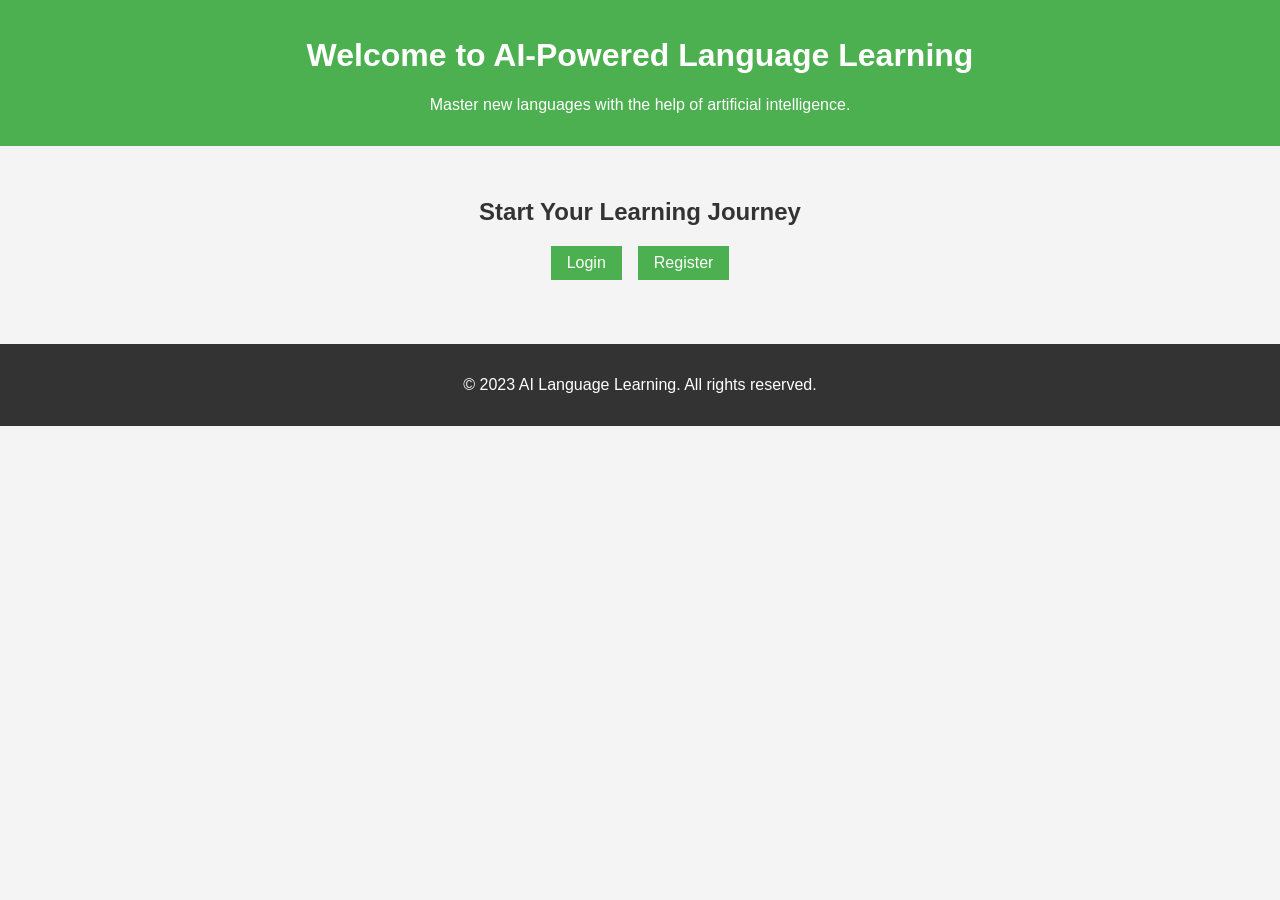
<file: index.html>
<!DOCTYPE html>
<html lang="en">
<head>
    <meta charset="UTF-8">
    <meta name="viewport" content="width=device-width, initial-scale=1.0">
    <title>AI Language Learning</title>
    <link rel="stylesheet" href="styles.css">
</head>
<body>
    <header>
        <h1>Welcome to AI-Powered Language Learning</h1>
        <p>Master new languages with the help of artificial intelligence.</p>
    </header>
    <main>
        <section class="hero">
            <h2>Start Your Learning Journey</h2>
            <div class="buttons">
                <a href="login.html" class="btn">Login</a>
                <a href="register.html" class="btn">Register</a>
            </div>
        </section>
    </main>
    <footer>
        <p>&copy; 2023 AI Language Learning. All rights reserved.</p>
    </footer>
</body>
</html>
</file>
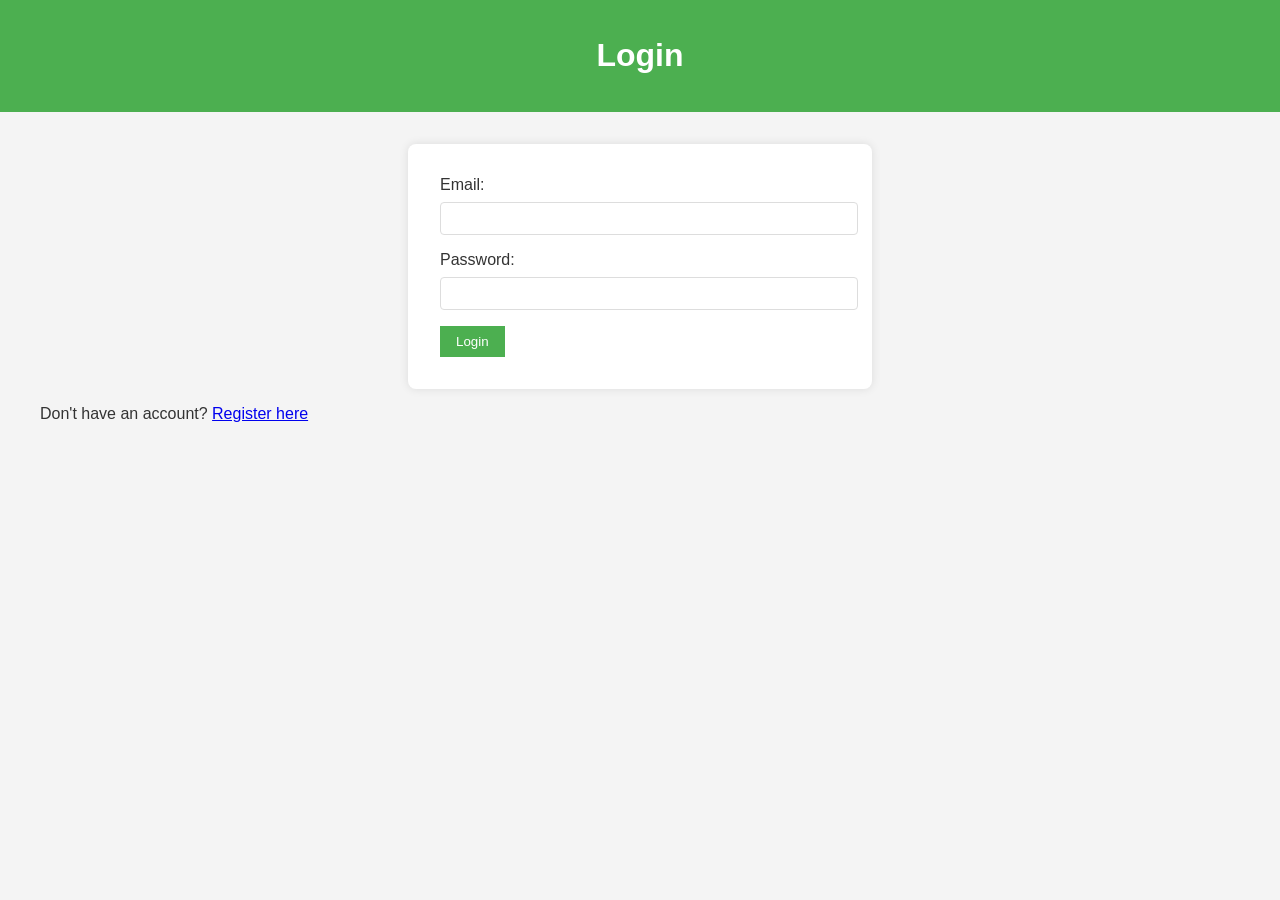
<file: dashboard.html>
<!DOCTYPE html>
<html lang="en">
<head>
    <meta charset="UTF-8">
    <meta name="viewport" content="width=device-width, initial-scale=1.0">
    <title>Dashboard - AI Language Learning</title>
    <link rel="stylesheet" href="styles.css">
</head>
<body>
    <header>
        <h1>Language Learning Dashboard</h1>
        <button id="logoutBtn" class="btn">Logout</button>
    </header>
    <main>
        <section class="dashboard">
            <div class="card">
                <h2>Vocabulary Builder</h2>
                <p>Learn new words with AI-generated examples.</p>
                <button class="btn">Start</button>
            </div>
            <div class="card">
                <h2>Grammar Practice</h2>
                <p>Improve your grammar skills with interactive exercises.</p>
                <button class="btn">Start</button>
            </div>
            <div class="card">
                <h2>Speaking Practice</h2>
                <p>Practice pronunciation with AI feedback.</p>
                <button class="btn">Start</button>
            </div>
            <div class="card">
                <h2>Progress Tracking</h2>
                <p>View your learning progress and achievements.</p>
                <button class="btn">View</button>
            </div>
        </section>
    </main>
    <script src="app.js"></script>
</body>
</html>
</file>
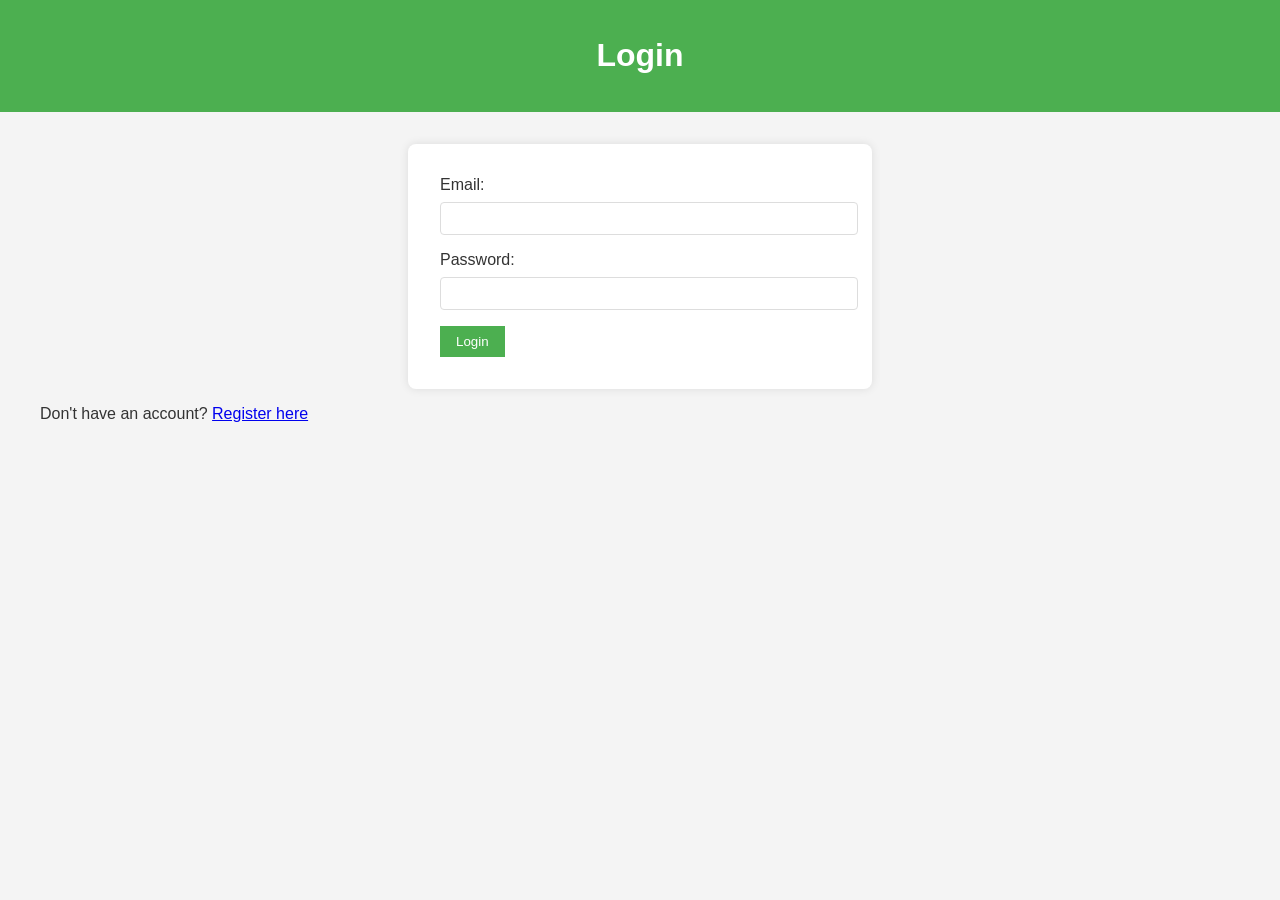
<file: login.html>
<!DOCTYPE html>
<html lang="en">
<head>
    <meta charset="UTF-8">
    <meta name="viewport" content="width=device-width, initial-scale=1.0">
    <title>Login - AI Language Learning</title>
    <link rel="stylesheet" href="styles.css">
</head>
<body>
    <header>
        <h1>Login</h1>
    </header>
    <main>
        <form id="loginForm">
            <label for="email">Email:</label>
            <input type="email" id="email" required>
            
            <label for="password">Password:</label>
            <input type="password" id="password" required>
            
            <button type="submit" class="btn">Login</button>
        </form>
        <p>Don't have an account? <a href="register.html">Register here</a></p>
    </main>
    <script src="app.js"></script>
</body>
</html>
</file>
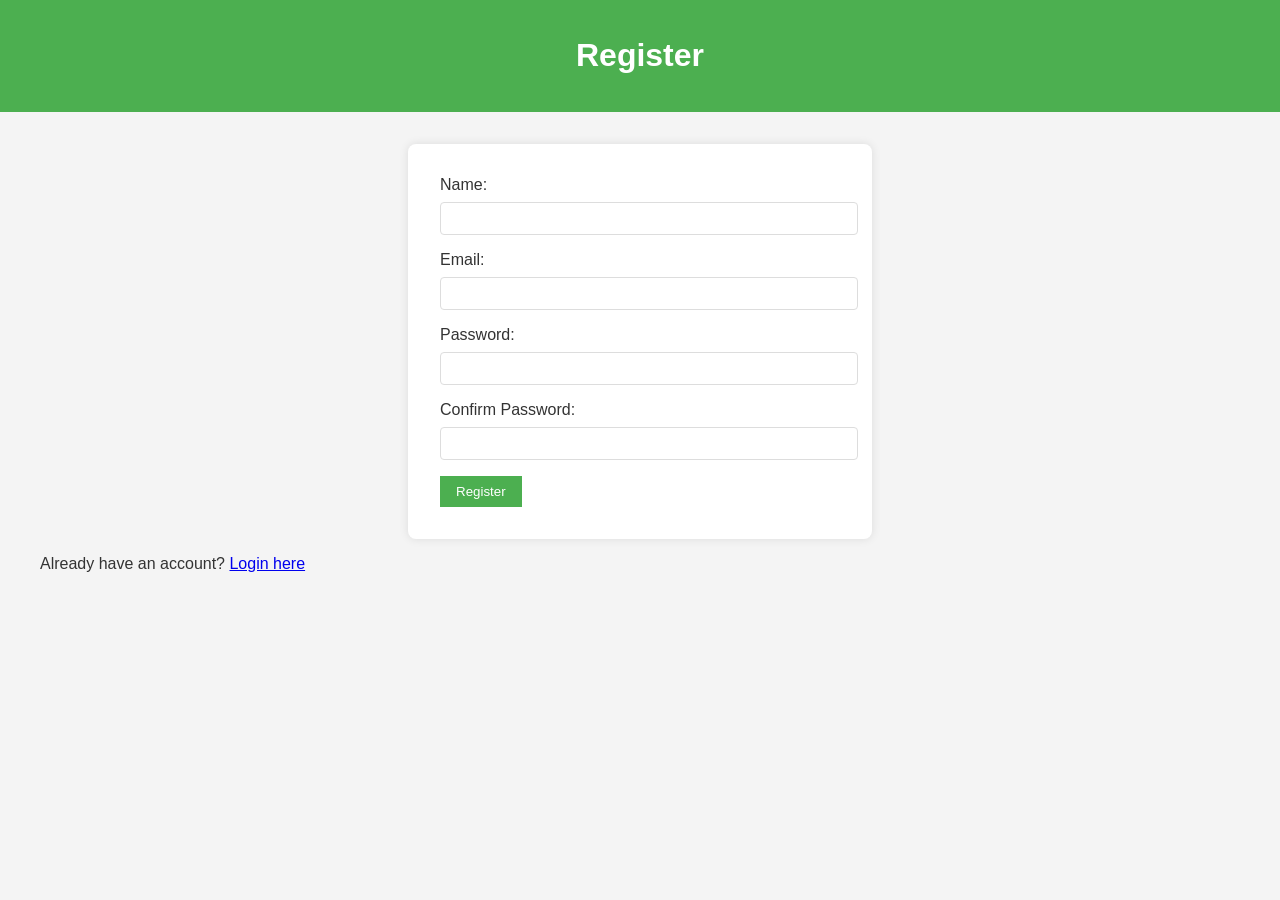
<file: register.html>
<!DOCTYPE html>
<html lang="en">
<head>
    <meta charset="UTF-8">
    <meta name="viewport" content="width=device-width, initial-scale=1.0">
    <title>Register - AI Language Learning</title>
    <link rel="stylesheet" href="styles.css">
</head>
<body>
    <header>
        <h1>Register</h1>
    </header>
    <main>
        <form id="registerForm">
            <label for="name">Name:</label>
            <input type="text" id="name" required>
            
            <label for="email">Email:</label>
            <input type="email" id="email" required>
            
            <label for="password">Password:</label>
            <input type="password" id="password" required>
            
            <label for="confirmPassword">Confirm Password:</label>
            <input type="password" id="confirmPassword" required>
            
            <button type="submit" class="btn">Register</button>
        </form>
        <p>Already have an account? <a href="login.html">Login here</a></p>
    </main>
    <script src="app.js"></script>
</body>
</html>
</file>
<file: styles.css>
body {
    font-family: Arial, sans-serif;
    margin: 0;
    padding: 0;
    background-color: #f4f4f4;
    color: #333;
}

header {
    background-color: #4CAF50;
    color: white;
    padding: 1rem;
    text-align: center;
}

main {
    padding: 2rem;
    max-width: 1200px;
    margin: 0 auto;
}

.hero {
    text-align: center;
    margin-bottom: 2rem;
}

.buttons {
    display: flex;
    justify-content: center;
    gap: 1rem;
}

.btn {
    background-color: #4CAF50;
    color: white;
    border: none;
    padding: 0.5rem 1rem;
    cursor: pointer;
    text-decoration: none;
    display: inline-block;
}

.btn:hover {
    background-color: #45a049;
}

form {
    max-width: 400px;
    margin: 0 auto;
    background-color: white;
    padding: 2rem;
    border-radius: 8px;
    box-shadow: 0 0 10px rgba(0,0,0,0.1);
}

label {
    display: block;
    margin-bottom: 0.5rem;
}

input {
    width: 100%;
    padding: 0.5rem;
    margin-bottom: 1rem;
    border: 1px solid #ddd;
    border-radius: 4px;
}

.dashboard {
    display: grid;
    grid-template-columns: repeat(auto-fit, minmax(250px, 1fr));
    gap: 1rem;
}

.card {
    background-color: white;
    padding: 1rem;
    border-radius: 8px;
    box-shadow: 0 0 10px rgba(0,0,0,0.1);
    text-align: center;
}

footer {
    text-align: center;
    padding: 1rem;
    background-color: #333;
    color: white;
}
</file>
